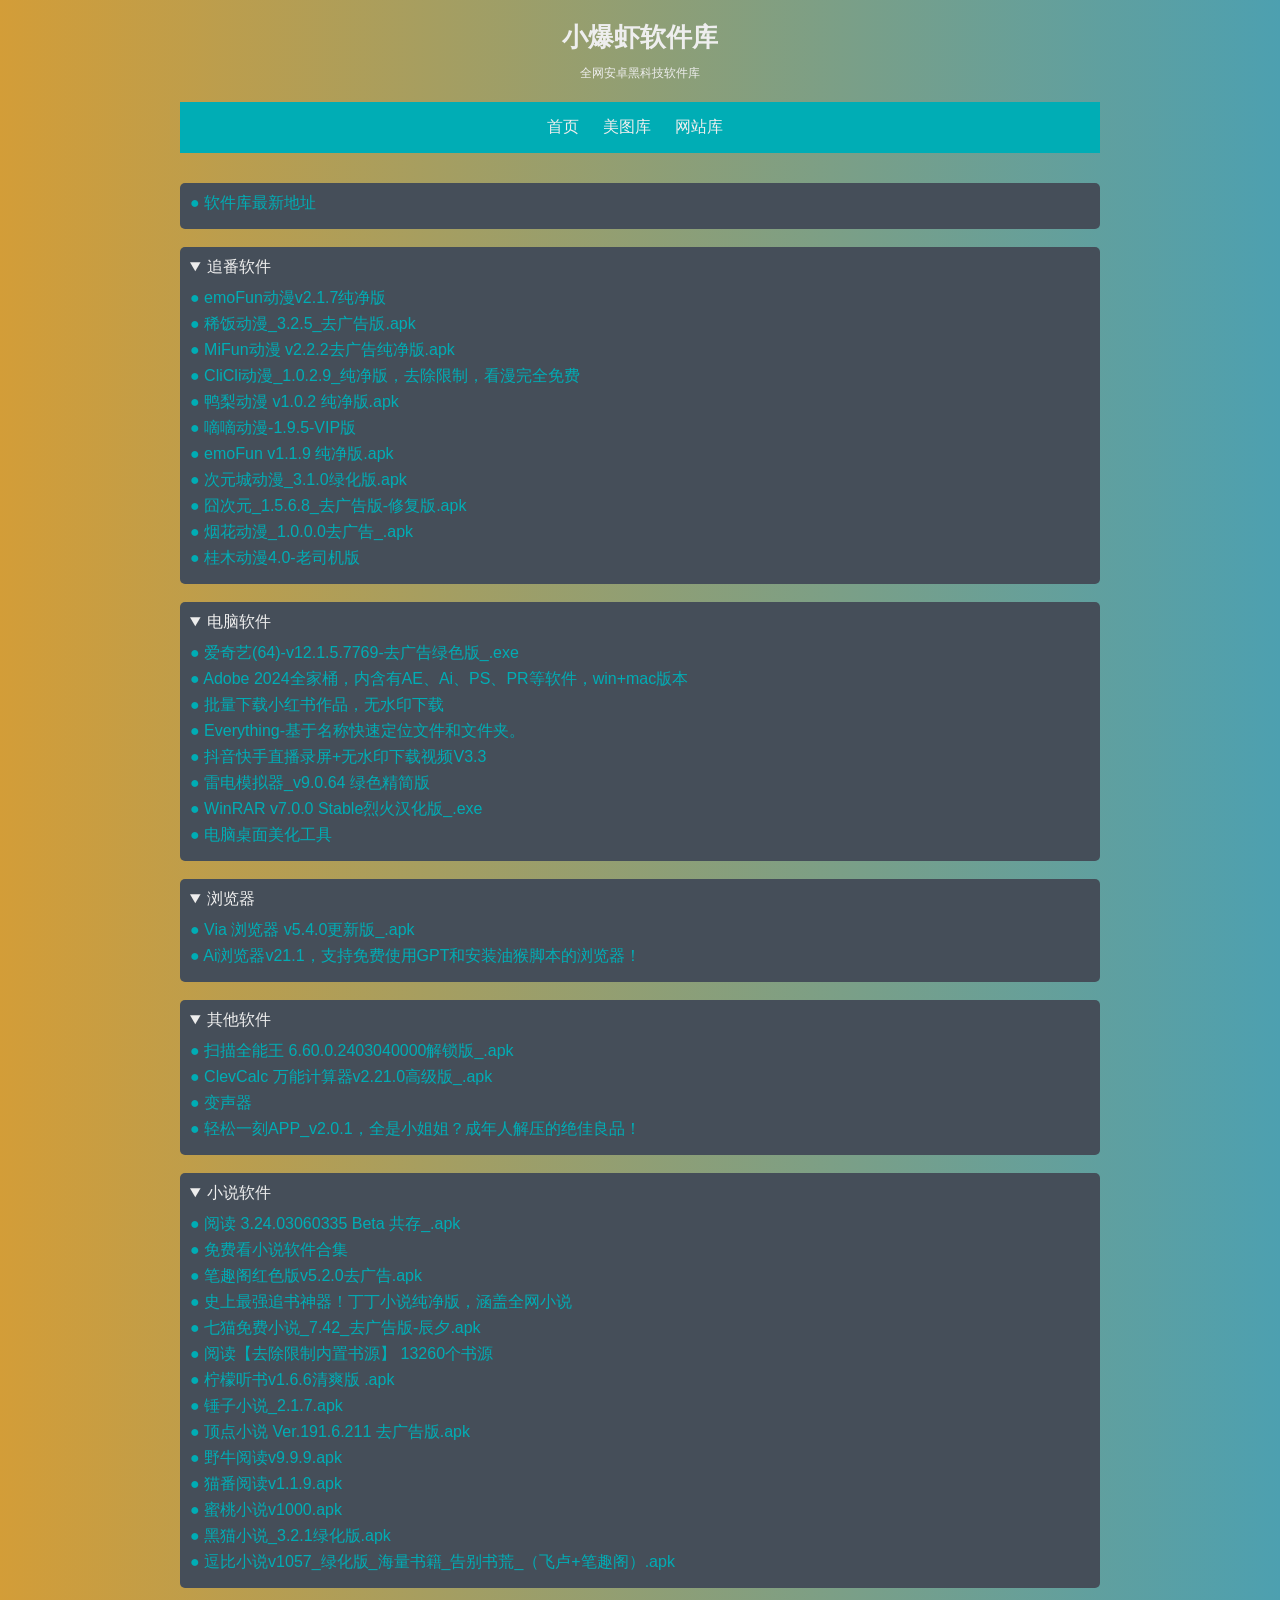
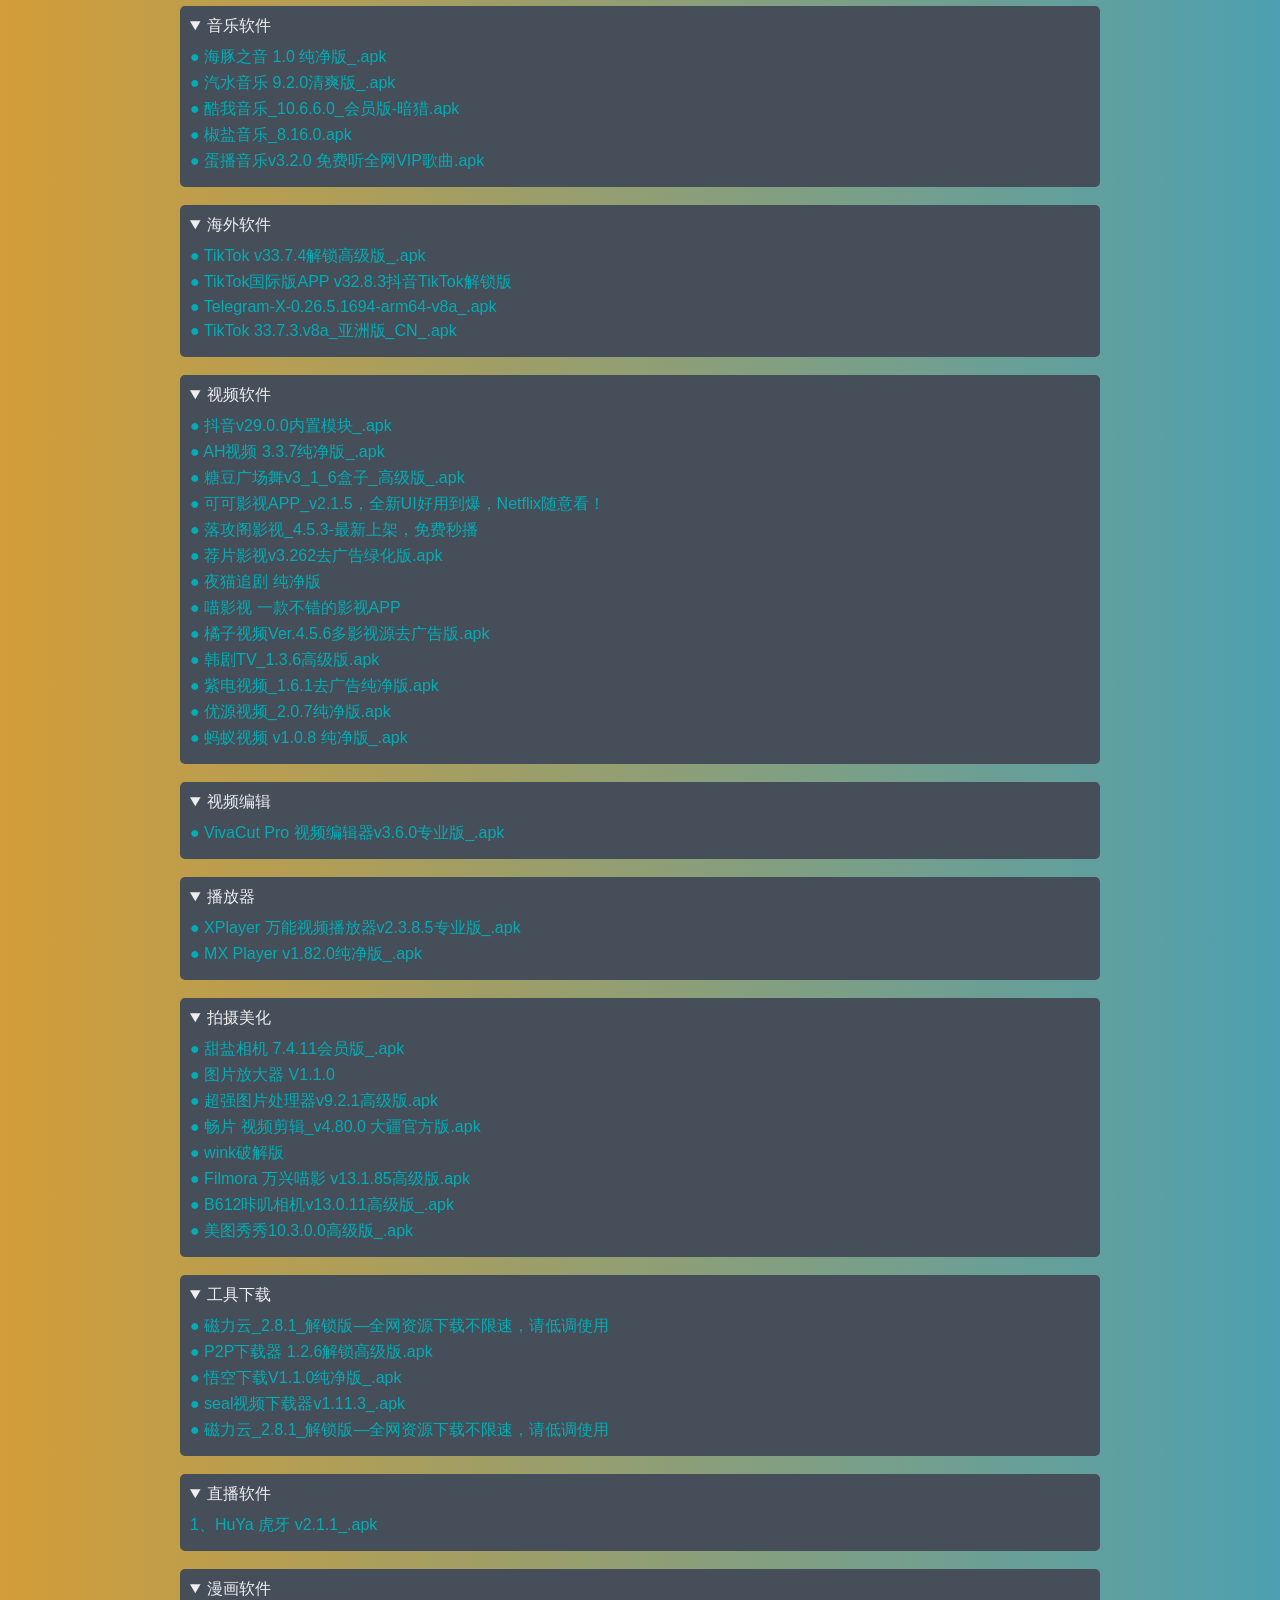
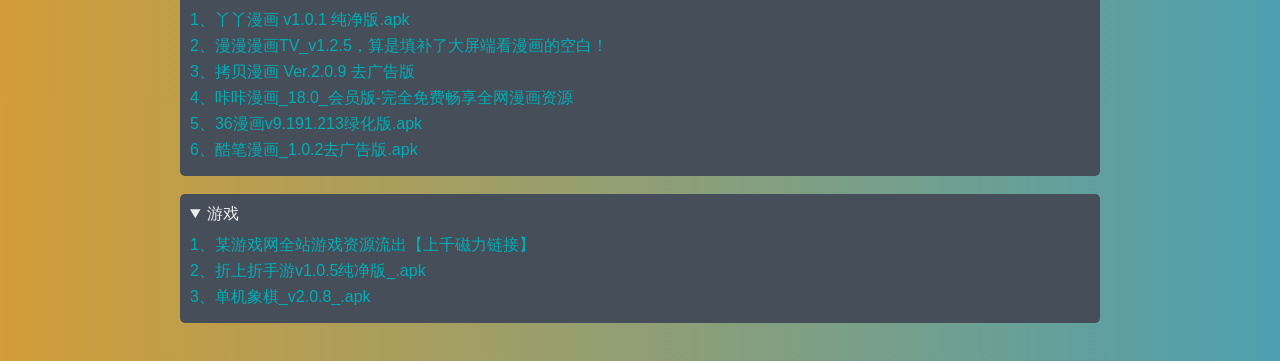
<file: app.html>
<!DOCTYPE html>
<html lang="zh-CN">
<head>
  <meta charset="UTF-8">
  <meta name="viewport" content="width=device-width, initial-scale=1.0">

<!--统计代码-->
<script charset="UTF-8" id="LA_COLLECT" src="//sdk.51.la/js-sdk-pro.min.js"></script>
<script>LA.init({id:"K6OFdSofXlLyQd8I",ck:"K6OFdSofXlLyQd8I"})</script>

  <title>软件游戏库-分享软件、游戏资源</title>
  <style>
    * {
      box-sizing: border-box;
      margin: 0;
      padding: 0;
    }

    body {
      font-family: Arial, sans-serif;
      /* background-color: #222831; */
      background: #4DA0B0;  /* fallback for old browsers */
background: -webkit-linear-gradient(to right, #D39D38, #4DA0B0);  /* Chrome 10-25, Safari 5.1-6 */
background: linear-gradient(to right, #D39D38, #4DA0B0); /* W3C, IE 10+/ Edge, Firefox 16+, Chrome 26+, Opera 12+, Safari 7+ */

    }

    .container {
      max-width: 960px;
      margin: 0 auto;
      padding: 20px;
    }

    header {
      text-align: center;
      margin-bottom: 20px;
    }

    h1 {
      color: #EEEEEE;
      font-size: 26px;
      margin-bottom: 10px;
    }


    .container header p {
        font-size: 12px;

    }

    nav {
      background-color: #00ADB5; 
      padding: 10px;
      text-align: center;
      margin-bottom: 30px;
    }

    nav ul {
      list-style-type: none;
      margin: 0;
      padding: 0;
    }

    nav ul li {
      display: inline-block;
      margin-right: 10px;
    }

    nav ul li a {
      text-decoration: none;
      color: #EEEEEE;
      padding: 5px;
      border-radius: 4px;
      display: inline-block;
    }

    nav ul li a:hover {
      background-color: #d4d4d4;
      color: #353535;
      transform: scale(1.1);
    }

    main {
      background-color: #454e59;
      padding: 10px;
      border-radius: 5px;
    }


    summary {
      margin-top: 0;
      margin-bottom: 10px;
      font-size: 16px;
      color: #EEEEEE;
    }

    p {
      margin-bottom: 5px;
      
      color: #EEEEEE;
    }

    a {
      text-decoration: none;
      color: #00ADB5;
      transition: color 0.3s ease;
    }

    a:hover {
      color: #AC7DD2;
    }

    img {
    max-width: 100%;
    height: auto;
  }

    @media screen and (max-width: 350px) {
      nav ul li {
        display: block;
        margin-bottom: 10px;
      }

      nav ul li:last-child {
        margin-bottom: 0;
      }

      h1 {
        font-size: 24px;
      }

      h2 {
        font-size: 16px;
      }
      

    }
  </style>
</head>
<body>
  <div class="container">
    <header>
      <h1>小爆虾软件库</h1>
      <p>全网安卓黑科技软件库</p>
    </header>

    <nav>
      <ul>
        <li><a href="http://xiaobaoxia.com/">首页</a></li>
        <li><a href="http://cgtu.fun/">美图库</a></li>
        <li><a href="https://www.yuque.com/xbxbot/tool">网站库</a></li>
      </ul>
    </nav>

    
      <!-- 

      
  <main>
    <details open>
      <summary>公基</summary>
       <p><a href="12">● 内容</a></p>
  </main>    
  </details>
  <br>


      -->

      <main>
        <p><a href="https://www.yuque.com/xbxbot/tool">● 软件库最新地址</a></p>
      </main>
        <br>

        <!-- <p><a href="https://pan.quark.cn/s/26bba35b9bb7">
          <img src="https://img.imdodo.com/dodo/5c2c28b05da5e1e7a7ab26333b35b9b6.png" 
          alt="4k动漫">
        </a></p> -->

        
        <main>
          <details open>
          <summary>追番软件</summary>
          <p><a href="https://pan.quark.cn/s/1e5e8511c8f0">● emoFun动漫v2.1.7纯净版</a></p>
          <p><a href="https://pan.quark.cn/s/45a4d9ea7a92">● 稀饭动漫_3.2.5_去广告版.apk</a></p>
          <p><a href="https://pan.quark.cn/s/fb65466659f7">● MiFun动漫 v2.2.2去广告纯净版.apk</a></p>
          <p><a href="https://pan.quark.cn/s/cdc2c9185c7d">● CliCli动漫_1.0.2.9_纯净版，去除限制，看漫完全免费</a></p>
          <p><a href="https://pan.xunlei.com/s/VNgJrq7Z4zeAO-NH2yN5aAJnA1?pwd=s6jv#">● 鸭梨动漫 v1.0.2 纯净版.apk</a></p>
          <p><a href="https://pan.xunlei.com/s/VNgJraqWGLukQG0YEjjXFZD2A1?pwd=yxjm#">● 嘀嘀动漫-1.9.5-VIP版</a></p>
          <p><a href="https://pan.xunlei.com/s/VNgJrz8xiETD6wjqleJkYMXfA1?pwd=rq3d#">● emoFun v1.1.9 纯净版.apk</a></p>
          <p><a href="https://pan.quark.cn/s/1db110e3859c">● 次元城动漫_3.1.0绿化版.apk</a></p>
          <p><a href="https://pan.quark.cn/s/6289b1de2ddf">● 囧次元_1.5.6.8_去广告版-修复版.apk</a></p>
          <p><a href="https://pan.quark.cn/s/4b88cfa7f9b5">● 烟花动漫_1.0.0.0去广告_.apk</a></p>
          <p><a href="https://pan.quark.cn/s/f6660028f919">● 桂木动漫4.0-老司机版</a></p>
          </main>
        </details>
        <br>

        <main>
          <details open>
          <summary>电脑软件</summary>
          <p><a href="https://pan.quark.cn/s/5686fc7cb9a0">● 爱奇艺(64)-v12.1.5.7769-去广告绿色版_.exe</a></p>
          <p><a href="https://pan.baidu.com/s/1Be3GomXzHtXI196boA3E9w?pwd=1234">● Adobe 2024全家桶，内含有AE、Ai、PS、PR等软件，win+mac版本</a></p>
          <p><a href="https://pan.xunlei.com/s/VNgnPGzeSYLFuOwmib4bUrrdA1?pwd=iceg#">● 批量下载小红书作品，无水印下载</a></p>
          <p><a href="https://www.voidtools.com/zh-cn/">● Everything-基于名称快速定位文件和文件夹。</a></p>
          <p><a href="https://pan.quark.cn/s/52a80af12022">● 抖音快手直播录屏+无水印下载视频V3.3</a></p>
          <p><a href="https://pan.quark.cn/s/6ba0be7866ec">● 雷电模拟器_v9.0.64 绿色精简版</a></p>
          <p><a href="https://pan.quark.cn/s/4919a549089c">● WinRAR v7.0.0 Stable烈火汉化版_.exe</a></p>
          <p><a href="https://pan.quark.cn/s/c7a215ab76a7">● 电脑桌面美化工具</a></p>
        </main></details>
        <br>


        <main>
          <details open>
            <summary>浏览器</summary>
             <p><a href="https://pan.quark.cn/s/1bf39d3dc67f">● Via 浏览器 v5.4.0更新版_.apk</a></p>
             <p><a href="https://pan.quark.cn/s/3a01633d0b7e">● Ai浏览器v21.1，支持免费使用GPT和安装油猴脚本的浏览器！</a></p>
        </main>    
        </details><br>

        <main>
          <details open>
            <summary>其他软件</summary>
            <p><a href="https://pan.quark.cn/s/0777c6759f3b">● 扫描全能王 6.60.0.2403040000解锁版_.apk</a></p>
            <p><a href="https://pan.quark.cn/s/c21ec6255053">● ClevCalc 万能计算器v2.21.0高级版_.apk</a></p>
            <p><a href="https://pan.quark.cn/s/31e71fe78abd">● 变声器</a></p>
            <p><a href="https://pan.xunlei.com/s/VNkoMMOm5hsK9ZJLN04oZw5qA1?pwd=sdsr#">● 轻松一刻APP_v2.0.1，全是小姐姐？成年人解压的绝佳良品！</a></p>
        </main></details>
        <br>

        <main>
          <details open>
          <summary>小说软件</summary>
          <p><a href="https://pan.quark.cn/s/25671c23ea6d">● 阅读 3.24.03060335 Beta 共存_.apk</a></p>
          <p><a href="https://pan.xunlei.com/s/VNjglAj4qUCp49AbVcTQiRGPA1?pwd=zcyf#">● 免费看小说软件合集</a></p>
          <p><a href="https://pan.quark.cn/s/7baf311cb657">● 笔趣阁红色版v5.2.0去广告.apk</a></p>
          <p><a href="https://pan.xunlei.com/s/VNjRd8VYOe7Q1L4nOJ8dO-STA1?pwd=jckv#">● 史上最强追书神器！丁丁小说纯净版，涵盖全网小说</a></p>
          <p><a href="https://pan.quark.cn/s/fba6b41d683f">● 七猫免费小说_7.42_去广告版-辰夕.apk</a></p>
          <p><a href="https://pan.xunlei.com/s/VNkFqhzOUkGQ_1nr9A8B3rBSA1?pwd=mjpv#">● 阅读【去除限制内置书源】 13260个书源 </a></p>
          <p><a href="https://pan.xunlei.com/s/VNkFr2xDPUtTY9X4quPCwgaJA1?pwd=fkx2#">● 柠檬听书v1.6.6清爽版 .apk</a></p>
          <p><a href="https://pan.xunlei.com/s/VNkL37BILEPdaKKY0cNRFtfFA1?pwd=s8pn#">● 锤子小说_2.1.7.apk</a></p>
          <p><a href="https://pan.xunlei.com/s/VNkL3Fqn0Lf_8IV-U-RFdDx5A1?pwd=96fp#">● 顶点小说 Ver.191.6.211 去广告版.apk</a></p>
          <p><a href="https://drive.uc.cn/s/30e1f0545a674">● 野牛阅读v9.9.9.apk</a></p>
          <p><a href="https://drive.uc.cn/s/5126f6f01c404">● 猫番阅读v1.1.9.apk</a></p>
          <p><a href="https://drive.uc.cn/s/e56c7a5c0eb44">● 蜜桃小说v1000.apk</a></p>
          <p><a href="https://pan.quark.cn/s/73759b61ccbc">● 黑猫小说_3.2.1绿化版.apk</a></p>
          <p><a href="https://pan.quark.cn/s/eb0b31e9273c">● 逗比小说v1057_绿化版_海量书籍_告别书荒_（飞卢+笔趣阁）.apk</a></p>
        </main></details>
        <br>

        <main>
          <details open>
          <summary>音乐软件</summary>
          <p><a href="https://pan.quark.cn/s/20658d0e753d">● 海豚之音 1.0 纯净版_.apk</a></p>
          <p><a href="https://pan.quark.cn/s/17303a573014">● 汽水音乐 9.2.0清爽版_.apk</a></p>
          <p><a href="https://pan.xunlei.com/s/VNkOFxZOOQCNRI9GfA5yd3wzA1?pwd=zaik#">● 酷我音乐_10.6.6.0_会员版-暗猎.apk</a></p>
          <p><a href="https://pan.xunlei.com/s/VNkOGIDhS4pEi4I9zNP1nO81A1?pwd=c5b6#">● 椒盐音乐_8.16.0.apk</a></p>
          <p><a href="https://pan.quark.cn/s/d84da5b98766">● 蛋播音乐v3.2.0 免费听全网VIP歌曲.apk</a></p>
        </main></details>
        <br>


        <main>
          <details open>
          <summary>海外软件</summary>
          <p><a href="https://pan.quark.cn/s/7f89fe7a52e5">● TikTok v33.7.4解锁高级版_.apk</a></p>
          <p><a href="https://pan.quark.cn/s/7d1ba52a9b5a">● TikTok国际版APP v32.8.3抖音TikTok解锁版</a></p>
          <p><a href="https://pan.quark.cn/s/49fc66d67160">● Telegram-X-0.26.5.1694-arm64-v8a_.apk</a></p>
          <p><a href="https://pan.quark.cn/s/8685f8f2f705">● TikTok 33.7.3.v8a_亚洲版_CN_.apk</a></p>
        </main></details>
        <br>

        <main>
          <details open>
          <summary>视频软件</summary>
          <p><a href="https://pan.quark.cn/s/0da70ac2208a">● 抖音v29.0.0内置模块_.apk</a></p>
          <p><a href="https://pan.quark.cn/s/6109ff14e12a">● AH视频 3.3.7纯净版_.apk</a></p>
          <p><a href="https://pan.quark.cn/s/0b2053d80b26">● 糖豆广场舞v3_1_6盒子_高级版_.apk</a></p>
          <p><a href="https://pan.xunlei.com/s/VNkOnnh5B9vs9wEf9ulDzAlgA1?pwd=q5p4#">● 可可影视APP_v2.1.5，全新UI好用到爆，Netflix随意看！</a></p>
          <p><a href="https://pan.xunlei.com/s/VNg6avTou4IVpCplLZEXpYK7A1?pwd=5ps9#">● 落攻阁影视_4.5.3-最新上架，免费秒播</a></p>
          <p><a href="https://pan.quark.cn/s/d9f8d36acdb2">● 荐片影视v3.262去广告绿化版.apk</a></p>
          <p><a href="https://pan.xunlei.com/s/VNgTdvW52vBDmllGXvH2Z8RhA1?pwd=y8yi#">● 夜猫追剧 纯净版</a></p>
          <p><a href="https://pan.xunlei.com/s/VNl3kj9yh4B291nryAXxYoFMA1?pwd=yhxg#">● 喵影视 一款不错的影视APP</a></p>
          <p><a href="https://pan.quark.cn/s/2748deeac8a6">● 橘子视频Ver.4.5.6多影视源去广告版.apk</a></p>
          <p><a href="https://pan.quark.cn/s/3ba12d33039d">● 韩剧TV_1.3.6高级版.apk</a></p>
          <p><a href="https://pan.quark.cn/s/ddf01d6bc3d4">● 紫电视频_1.6.1去广告纯净版.apk</a></p>
          <p><a href="https://pan.quark.cn/s/56e8e1b72987">● 优源视频_2.0.7纯净版.apk</a></p>
          <p><a href="https://pan.quark.cn/s/2b6d399e2a34">● 蚂蚁视频 v1.0.8 纯净版_.apk</a></p>
        </main> </details>
        <br>


        <main>
          <details open>
            <summary>视频编辑</summary>
             <p><a href="https://pan.quark.cn/s/bf5c9be54191">● VivaCut Pro 视频编辑器v3.6.0专业版_.apk</a></p>
        </main>    
          </details>
      <br>

        <main>
          <details open>
            <summary>播放器</summary>
            <p><a href="https://pan.quark.cn/s/215f6e2a7860">● XPlayer 万能视频播放器v2.3.8.5专业版_.apk</a></p>
            <p><a href="https://pan.quark.cn/s/c383a9e5d30e">● MX Player v1.82.0纯净版_.apk</a></p>
        </main>    
          </details>
      <br>

        <main>
          <details open>
          <summary>拍摄美化</summary>
          <p><a href="https://pan.quark.cn/s/24b3ae40939d">● 甜盐相机 7.4.11会员版_.apk</a></p>
          <p><a href="https://pan.quark.cn/s/cc9e7f9f2314">● 图片放大器 V1.1.0</a></p>
          <p><a href="https://pan.quark.cn/s/c619047478ca">● 超强图片处理器v9.2.1高级版.apk</a></p>
          <p><a href="https://pan.quark.cn/s/8995503252f5">● 畅片 视频剪辑_v4.80.0 大疆官方版.apk</a></p>
          <p><a href="https://pan.quark.cn/s/79a55ce434fe">● wink破解版</a></p>
          <p><a href="https://pan.quark.cn/s/d667a168e564">● Filmora 万兴喵影 v13.1.85高级版.apk</a></p>
          <p><a href="https://pan.quark.cn/s/19e14e459435">● B612咔叽相机v13.0.11高级版_.apk</a></p> 
          <p><a href="https://pan.quark.cn/s/a7830cc755d2">● 美图秀秀10.3.0.0高级版_.apk</a></p> 
        </main></details>
        <br>

        <main>
          <details open>
            <summary>工具下载</summary>
          <p><a href="https://pan.xunlei.com/s/VNg6_cTrWMzDzTkvQ5iG2NUFA1?pwd=kwdj#">● 磁力云_2.8.1_解锁版—全网资源下载不限速，请低调使用</a></p>
          <p><a href="https://pan.quark.cn/s/43427577592a">● P2P下载器 1.2.6解锁高级版.apk</a></p>
          <p><a href="https://pan.quark.cn/s/6f61bb7fa83a">● 悟空下载V1.1.0纯净版_.apk</a></p>
          <p><a href="https://pan.quark.cn/s/23e3ea4d6e67">● seal视频下载器v1.11.3_.apk</a></p>
          <p><a href="https://pan.xunlei.com/s/VNg6_cTrWMzDzTkvQ5iG2NUFA1?pwd=kwdj#">● 磁力云_2.8.1_解锁版—全网资源下载不限速，请低调使用</a></p>
        </main></details>
        <br>


          <main>
            <details open>
              <summary>直播软件</summary>
            <p><a href="https://pan.quark.cn/s/024787ba6369">1、HuYa 虎牙 v2.1.1_.apk</a></p>

          </main></details>
            <br>
  
          <main>
            <details open>
              <summary>漫画软件</summary>
            <p><a href="https://pan.xunlei.com/s/VNgJxaPMmqCexlC7OrNqF3jxA1?pwd=b4m4#">1、丫丫漫画 v1.0.1 纯净版.apk</a></p>
            <p><a href="https://pan.xunlei.com/s/VNg6aSFNemrfkbzT5G7d8DUcA1?pwd=prya#">2、漫漫漫画TV_v1.2.5，算是填补了大屏端看漫画的空白！</a></p>
            <p><a href="https://pan.baidu.com/s/1K2nCnrQOfRfrF8-hlb-_8w?pwd=1234">3、拷贝漫画 Ver.2.0.9 去广告版</a></p>
            <p><a href="https://pan.baidu.com/s/1Rw1GnDI6pDZDVnVM-DQ6xg?pwd=1234">4、咔咔漫画_18.0_会员版-完全免费畅享全网漫画资源</a></p>
            <p><a href="https://pan.quark.cn/s/f5596eb440ad">5、36漫画v9.191.213绿化版.apk</a></p>
            <p><a href="https://pan.quark.cn/s/f2377a1f51c5">6、酷笔漫画_1.0.2去广告版.apk</a></p>
          </main>
        </details>
            <br>


    
              <main>
                <details open>
                  <summary>游戏</summary>
              <p><a href="https://pan.xunlei.com/s/VNg6uOycbC265AauX_VciaD5A1?pwd=rs2t#">1、某游戏网全站游戏资源流出【上千磁力链接】</a></p>
              <p><a href="https://pan.quark.cn/s/5d1b10460189">2、折上折手游v1.0.5纯净版_.apk</a></p>
              <p><a href="https://pan.quark.cn/s/fa9838e41996">3、单机象棋_v2.0.8_.apk</a></p>
              </main></details>
              <br>     

                
            

      

  </div>
</body>
</html>
</file>
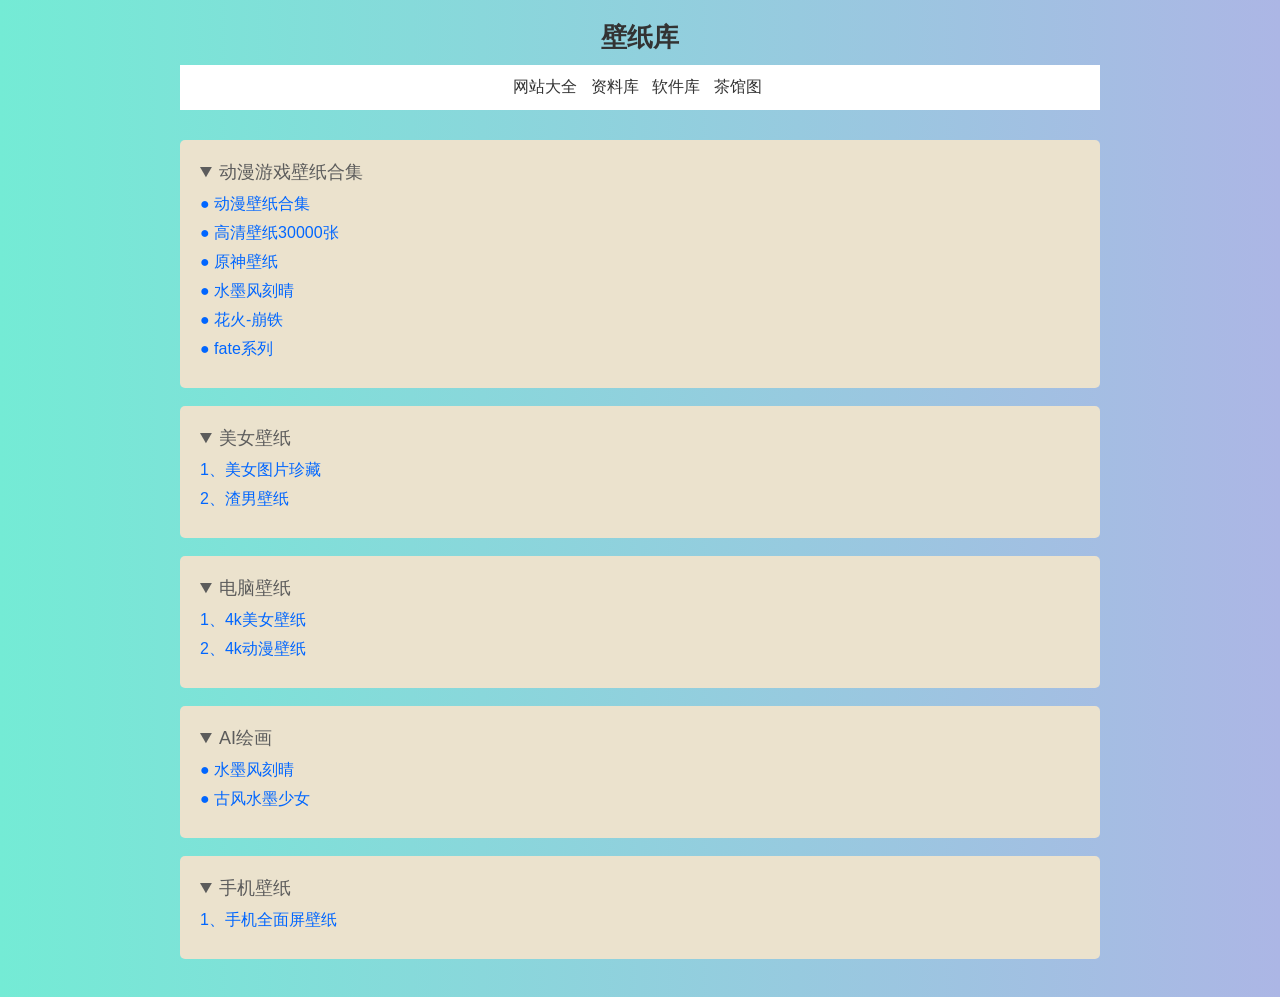
<file: bizhi.html>
<!DOCTYPE html>
<html lang="zh-CN">
<head>
  <meta charset="UTF-8">
  <meta name="viewport" content="width=device-width, initial-scale=1.0">

<!--统计代码-->
<script charset="UTF-8" id="LA_COLLECT" src="//sdk.51.la/js-sdk-pro.min.js"></script>
<script>LA.init({id:"K6CYDNcuftTlfVEQ",ck:"K6CYDNcuftTlfVEQ"})</script>

  <title>壁纸库</title>
  <style>
    * {
      box-sizing: border-box;
      margin: 0;
      padding: 0;
    }

    body {
      font-family: Arial, sans-serif;
      /* background-color: #F5ECD7; */
      background-image:linear-gradient(to right, #74ebd5,#acb6e5);
    }

    .container {
      max-width: 960px;
      margin: 0 auto;
      padding: 20px;
    }

    header {
      text-align: center;
      margin-bottom: 10px;
    }

    h1 {
      color: #333333;
      font-size: 26px;
    }

    nav {
      background-color: #ffffff; 
      padding: 10px;
      text-align: center;
      margin-bottom: 30px;
    }

    nav ul {
      list-style-type: none;
      margin: 0;
      padding: 0;
    }

    nav ul li {
      display: inline-block;
      margin-right: 5px;
    }

    nav ul li a {
      text-decoration: none;
      color: #333;
      padding: 2px;
      border-radius: 4px;
      display: inline-block;
    }

    nav ul li a:hover {
      background-color: #d4d4d4;
      color: #353535;
      transform: scale(1.1);
    }

    main {
      background-color: #ebe2cd;
      padding: 20px;
      border-radius: 5px;
    }


    summary {
      margin-top:0;
      margin-bottom: 10px;
      font-size: 18px;
      color: #5c5c5c;
    }

    p {
      margin-bottom: 8px;
    }

    a {
      text-decoration: none;
      color: #0066FF;
      transition: color 0.3s ease;
    }

    a:hover {
      color: #11bc52;
    }

    img {
    max-width: 100%;
    height: auto;
  }

    @media screen and (max-width: 350px) {
      nav ul li {
        display: block;
        margin-bottom: 10px;
      }

      nav ul li:last-child {
        margin-bottom: 0;
      }

      h1 {
        font-size: 24px;
      }

      h2 {
        font-size: 16px;
      }
      

    }
  </style>
</head>
<body>
  <div class="container">
    <header>
      <h1>壁纸库</h1>
    </header>

<nav>
      <ul>
        <li><a href="http://xiaobaoxia.com/daohang.html">网站大全</a></li>
        <li><a href="https://xiaobaoxia.com/file.html">资料库</a></li>
        <li><a href="http://xiaobaoxia.com/app.html">软件库</a></li>
        <li><a href="http://cgtu.fun/">茶馆图</a></li>
      </ul>
    </nav>


      <!-- 
    <main>
      <p><a href="12">内容</a></p>
    </main>
    <br>
      

      -->
      <main>
        <details open>
          <summary>动漫游戏壁纸合集</summary>
          <p><a href="https://pan.quark.cn/s/26bba35b9bb7">● 动漫壁纸合集</a></p>
          <p><a href="https://pan.xunlei.com/s/VNfGIEcTEMujIzh59TEZLeQaA1?pwd=ebr2#">● 高清壁纸30000张</a></p>
          <p><a href="https://pan.quark.cn/s/96d269615316">● 原神壁纸</a></p>
          <p><a href="https://pan.quark.cn/s/08ea2c6970a0">● 水墨风刻晴</a></p>
          <p><a href="https://pan.quark.cn/s/fd4c969fb3a9">● 花火-崩铁</a></p>
          <p><a href="https://pan.quark.cn/s/237c8066cd70">● fate系列</a></p>
      </main></details>
      <br>

      <main>
        <details open>
          <summary>美女壁纸</summary>
          <p><a href="https://pan.quark.cn/s/a89076c4a473">1、美女图片珍藏</a></p>
          <p><a href="https://pan.quark.cn/s/8d09c9c63f75">2、渣男壁纸</a></p>
      </main></details>
  <br>

      <main>
        <details open>
          <summary>电脑壁纸</summary>
          <p><a href="https://pan.quark.cn/s/4df9e6c239de">1、4k美女壁纸</a></p>
          <p><a href="https://pan.quark.cn/s/f83327eb695f">2、4k动漫壁纸</a></p>
      </main></details>
  <br>

<main>
  <details open>
    <summary>AI绘画</summary>
    <p><a href="https://pan.quark.cn/s/08ea2c6970a0">● 水墨风刻晴</a></p>
    <p><a href="https://pan.baidu.com/s/14wANVYaYerUdV-_LVU72xw?pwd=1234">● 古风水墨少女</a></p>
</main></details>
<br>



<main>
  <details open>
    <summary>手机壁纸</summary>
    <p><a href="https://pan.quark.cn/s/e67bd863fe24">1、手机全面屏壁纸</a></p>
</main></details>
<br>



  </div>
</body>
</html>
</file>
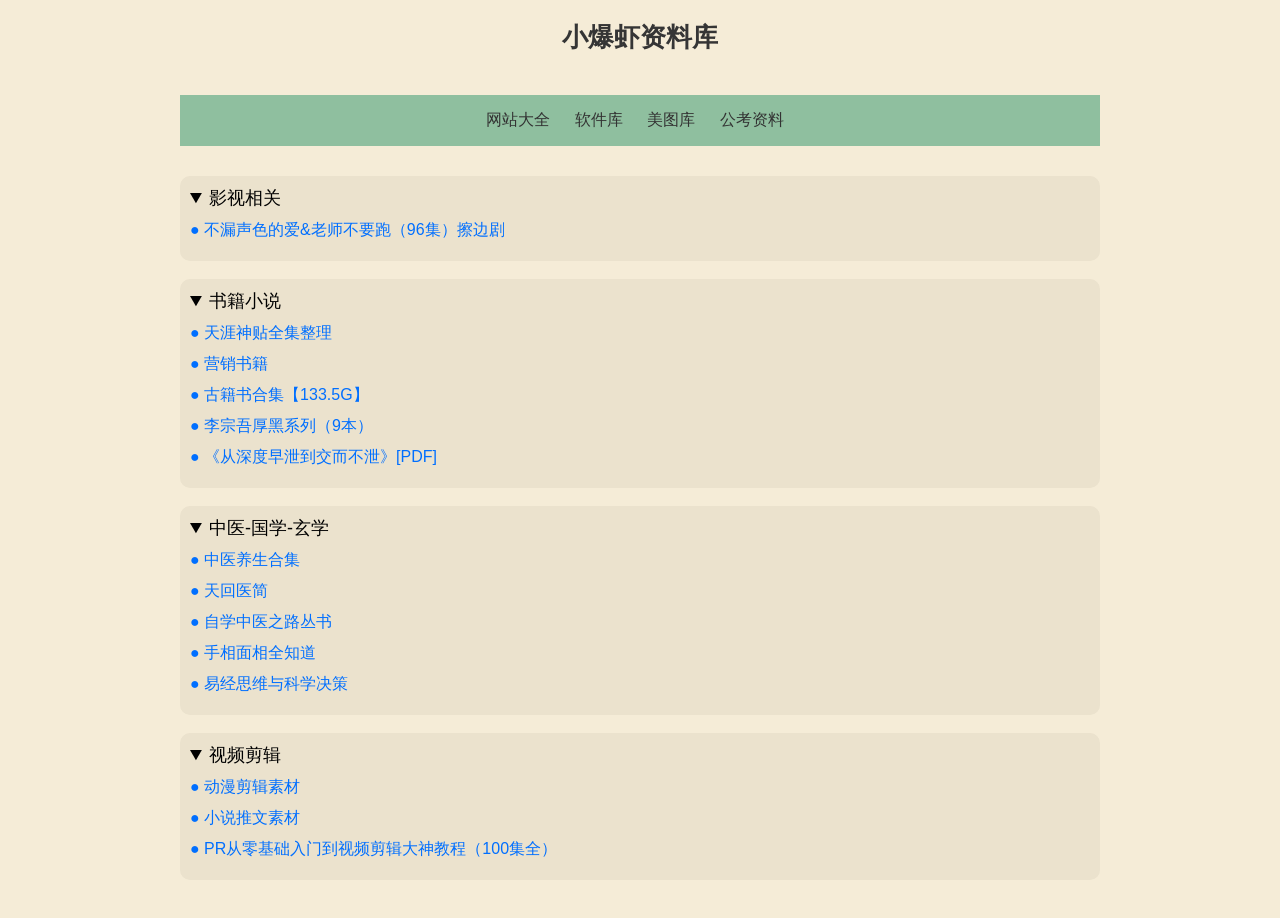
<file: file.html>
<!DOCTYPE html>
<html lang="zh-CN">
<head>
  <meta charset="UTF-8">
  <meta name="viewport" content="width=device-width, initial-scale=1.0">

<!--统计代码-->
<script charset="UTF-8" id="LA_COLLECT" src="//sdk.51.la/js-sdk-pro.min.js"></script>
<script>LA.init({id:"K6O977uLr070YMU2",ck:"K6O977uLr070YMU2"})</script>

  <title>小爆虾资料库</title>
  <style>
    * {
      box-sizing: border-box;
      margin: 0;
      padding: 0;
    }

    body {
      font-family: Arial, sans-serif;
      background-color: #F5ECD7;
    }

    .container {
      max-width: 960px;
      margin: 0 auto;
      padding: 20px;
    }

    header {
      text-align: center;
      margin-bottom: 40px;
    }

    h1 {
      color: #353535;
      font-size: 26px;
    }

    nav {
      background-color: #8FBF9F; 
      padding: 10px;
      text-align: center;
      margin-bottom: 30px;
    }

    nav ul {
      list-style-type: none;
      margin: 0;
      padding: 0;
    }

    nav ul li {
      display: inline-block;
      margin-right: 10px;
    }

    nav ul li a {
      text-decoration: none;
      color: #333;
      padding: 5px;
      border-radius: 4px;
      display: inline-block;
    }

    nav ul li a:hover {
      background-color: #d4d4d4;
      color: #353535;
      transform: scale(1.1);
    }

    main {
      background-color: #ebe2cd;
      padding: 10px;
      border-radius: 10px;
    }


    summary {
      margin-top: 0;
      margin-bottom: 10px;
      font-size: 18px;
    }

    p {
      margin-bottom: 10px;
    }

    a {
      text-decoration: none;
      color: #006fff;
      transition: color 0.3s ease;
    }

    a:hover {
      color: #11bc52;
    }

    img {
    max-width: 100%;
    height: auto;
  }

    @media screen and (max-width: 350px) {
      nav ul li {
        display: block;
        margin-bottom: 10px;
      }

      nav ul li:last-child {
        margin-bottom: 0;
      }

      h1 {
        font-size: 24px;
      }

      h2 {
        font-size: 20px;
      }
      

    }
  </style>
</head>
<body>
  <div class="container">
    <header>
      <h1>小爆虾资料库</h1>
    </header>

    <nav>
      <ul>
        <li><a href="http://xiaobaoxia.com/daohang.html">网站大全</a></li>
        <li><a href="http://xiaobaoxia.com/app.html">软件库</a></li>
        <li><a href="http://cgtu.fun/">美图库</a></li>
        <li><a href="http://xiaobaoxia.com/gwy">公考资料</a></li>
      </ul>
    </nav>
    

      <!-- 
      <main>
      <img src="https://img.imdodo.com/dodo/20342c8a4e76abe1880fb236952d8d69.webp" alt="这是一张图片">
      <h2>内容</h2>
      <p><a href="12">内容</a></p>
      <p><a href="12">内容</a></p>
    </main>
<br>

      <main>
        <p><a href="链接">［度盘］</a></p>
      </main>
      <br>

      -->

      <main>
        <details open>
          <summary>影视相关</summary>
          <p><a href="https://pan.quark.cn/s/5ab3e724646c">● 不漏声色的爱&老师不要跑（96集）擦边剧</a></p>
      </main>    
    </details>
    <br>

      <main>
        <details open>
          <summary>书籍小说</summary>
          <p><a href="https://pan.quark.cn/s/8be8a3e39efe">● 天涯神贴全集整理</a></p>
          <p><a href="https://pan.baidu.com/s/1WcIbWY5TOSVPW19I2zNx0Q?pwd=1234">● 营销书籍</a></p>
          <p><a href="https://pan.quark.cn/s/8394308cdc16">● 古籍书合集【133.5G】</a></p>
          <p><a href="https://pan.baidu.com/s/1ljYVVVxh95I4QuMZ_pyaLQ?pwd=1234">● 李宗吾厚黑系列（9本）</a></p>
          <p><a href="https://pan.quark.cn/s/23f79e7f79d6">● 《从深度早泄到交而不泄》[PDF]</a></p>
      </main>    
    </details>
    <br>

    <main>
      <details open>
        <summary>中医-国学-玄学</summary>
        <p><a href="https://pan.baidu.com/s/1KTM7773ZyG6rq9Dk8_m7Eg?pwd=1234">● 中医养生合集</a></p>
        <p><a href="https://pan.baidu.com/s/1N7G6_pX8n2boVC81xda2tQ?pwd=1234">● 天回医简</a></p>
        <p><a href="https://pan.baidu.com/s/1sWw7nTQ9oyp14uIyQYZ7GQ?pwd=1234">● 自学中医之路丛书</a></p>
        <p><a href="https://pan.baidu.com/s/1l32jLCqO2nyHwlOP0ng9-w?pwd=1234">● 手相面相全知道</a></p>
        <p><a href="https://pan.baidu.com/s/1u4b6mU5jnfLddZSv1cEDqQ?pwd=1234">● 易经思维与科学决策</a></p>
 </main>    
  </details>
  <br>

  <main>
    <details open>
      <summary>视频剪辑</summary>
      <p><a href="https://pan.baidu.com/s/1ejoIjg3xYjtbFALn1NtWqA?pwd=1irb">● 动漫剪辑素材</a></p>
      <p><a href="https://pan.quark.cn/s/eb7a93b157e8">● 小说推文素材</a></p>
      <p><a href="https://pan.quark.cn/s/29e3bc3e5111">● PR从零基础入门到视频剪辑大神教程（100集全）</a></p>

  </main>    
</details>
<br>



  </div>
</body>
</html>
</file>
